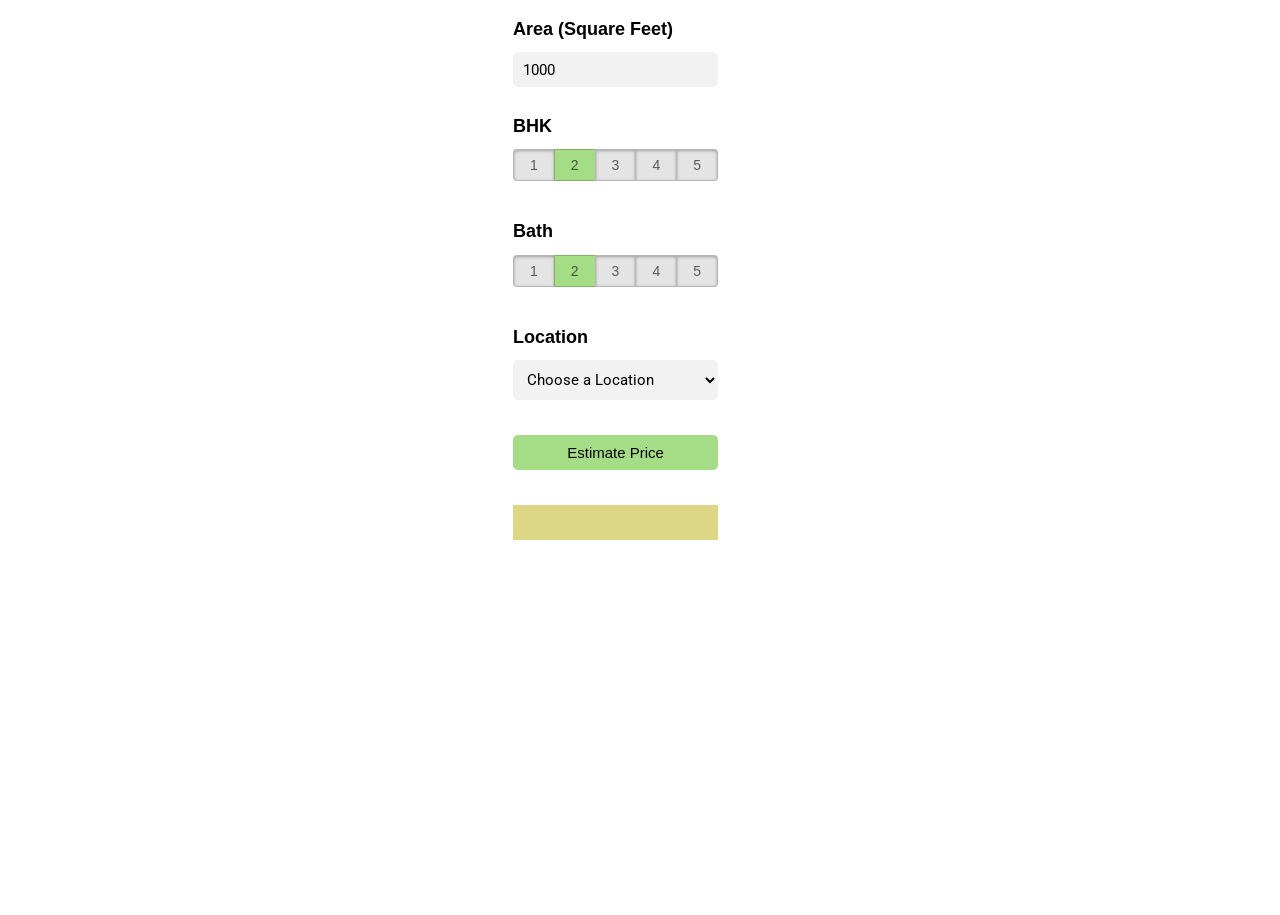
<file: BangloreHomePrices/client/app.html>
<!DOCTYPE html>
<html>
<head>
    <title>Banglore Home Price Prediction</title>
    <script src="https://ajax.googleapis.com/ajax/libs/jquery/3.4.1/jquery.min.js"></script>
    <script src="app.js"></script>
	<link rel="stylesheet" href="app.css">
</head>
<body>
<div class="img"></div>
<form class="form">
	<h2>Area (Square Feet)</h2>
    <input class="area"  type="text" id="uiSqft" class="floatLabel" name="Squareft" value="1000">
	<h2>BHK</h2>
	<div class="switch-field">
		<input type="radio" id="radio-bhk-1" name="uiBHK" value="1"/>
		<label for="radio-bhk-1">1</label>
		<input type="radio" id="radio-bhk-2" name="uiBHK" value="2" checked/>
		<label for="radio-bhk-2">2</label>
		<input type="radio" id="radio-bhk-3" name="uiBHK" value="3"/>
		<label for="radio-bhk-3">3</label>
		<input type="radio" id="radio-bhk-4" name="uiBHK" value="4"/>
		<label for="radio-bhk-4">4</label>
		<input type="radio" id="radio-bhk-5" name="uiBHK" value="5"/>
		<label for="radio-bhk-5">5</label>
	</div>
	</form>
<form class="form">
	<h2>Bath</h2>
	<div class="switch-field">
		<input type="radio" id="radio-bath-1" name="uiBathrooms" value="1"/>
		<label for="radio-bath-1">1</label>
		<input type="radio" id="radio-bath-2" name="uiBathrooms" value="2" checked/>
		<label for="radio-bath-2">2</label>
		<input type="radio" id="radio-bath-3" name="uiBathrooms" value="3"/>
		<label for="radio-bath-3">3</label>
		<input type="radio" id="radio-bath-4" name="uiBathrooms" value="4"/>
		<label for="radio-bath-4">4</label>
		<input type="radio" id="radio-bath-5" name="uiBathrooms" value="5"/>
		<label for="radio-bath-5">5</label>
	</div>
		<h2>Location</h2>
	<div>
  <select class="location" name="" id="uiLocations">
    <option value="" disabled="disabled" selected="selected">Choose a Location</option>
		<option>Electronic City</option>
        <option>Rajaji Nagar</option>
  </select>
</div>
	<button class="submit" onclick="onClickedEstimatePrice()" type="button">Estimate Price</button>
	<div id="uiEstimatedPrice" class="result">	<h2></h2> </div>
</body>
</html>
</file>
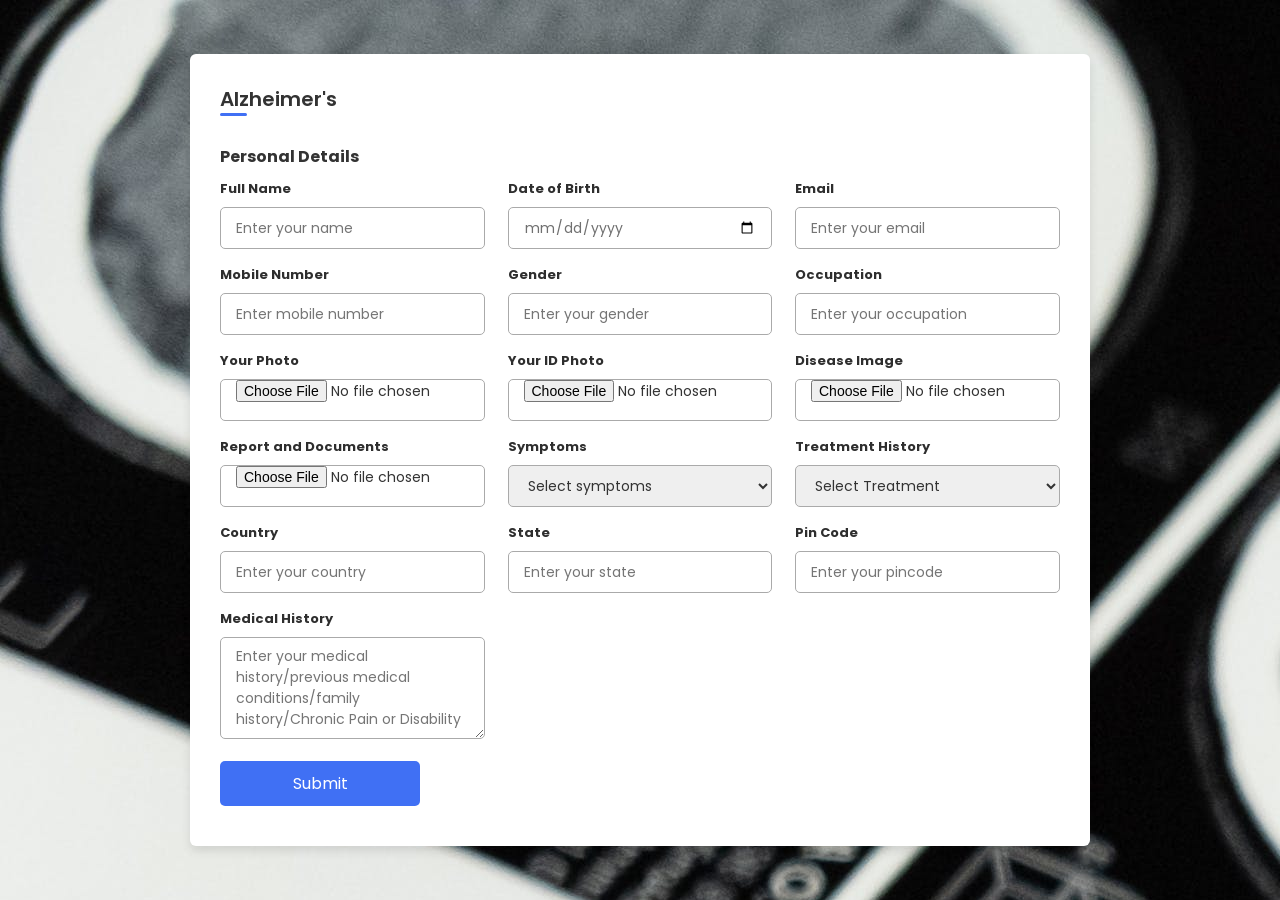
<file: Multiple_Disease_Detection_Using_Deep_Learning/Web Page/Alzheimers Form/alzheimers.html>
<!DOCTYPE html>
<html lang="en">
<head>
    <meta charset="UTF-8">
    <meta name="viewport" content="width=device-width, initial-scale=1.0">

    <link rel="stylesheet" href="style_alzheimers.css">
    <link rel="stylesheet" href="https://unicons.iconscout.com/release/v4.0.0/css/line.css">

    <title>Alzheimer's Form</title>
</head>
<body>
    <div class="container">
        <header>Alzheimer's</header>

        <form action="#">
            <div class="form first">
                <div class="details personsal">
                    <span class="title"><b>Personal Details</b></span>

                    <div class="fields">

                        <div class="input-field">
                            <label><b>Full Name</b></label>
                            <input type="text"  placeholder="Enter your name" required>
                        </div>

                        <div class="input-field">
                            <label><b>Date of Birth</b></label>
                            <input type="date"  placeholder="Enter birth date" required>
                        </div>

                        <div class="input-field">
                            <label><b>Email</b></label>
                            <input type="text"  placeholder="Enter your email" required>
                        </div>

                        <div class="input-field">
                            <label><b>Mobile Number</b></label>
                            <input type="number"  placeholder="Enter mobile number" required>
                        </div>

                        <div class="input-field">
                            <label><b>Gender</b></label>
                            <input type="text"  placeholder="Enter your gender" required>
                        </div>
                        
                        <div class="input-field">
                            <label><b>Occupation</b></label>
                            <input type="text"  placeholder="Enter your occupation" required>
                        </div>

                        <div class="input-field">
                            <label><b>Your Photo</b></label>
                            <input type="file"  placeholder="Upload your photo" required>
                        </div>

                        <div class="input-field">
                            <label><b>Your ID Photo</b></label>
                            <input type="file"  placeholder="Upload your ID photo" required>
                        </div>

                        <div class="input-field">
                            <label><b>Disease Image</b></label>
                            <input type="file"  placeholder="Upload your disease photo" required>
                        </div>

                        <div class="input-field">
                            <label><b>Report and Documents</b></label>
                            <input type="file"  placeholder="Your Checkup report" required>
                        </div>

                        <div class="input-field">
                            <label><b>Symptoms</b></label>
                            <select name="symptoms" required>
                                <option value="" disabled selected>Select symptoms</option>
                                <option value="MemoryLoss">Memory Loss</option>
                                <option value="CognitiveDecline">Cognitive Decline</option>
                                <option value="DifficultyPlanningandOrganizing">Difficulty Planning and Organizing</option>
                                <option value="ConfusionAboutTimeorPlace">Confusion About Time or Place</option>
                                <option value="MisplacingItems">Misplacing Items</option>
                                <option value="MoodandPersonalityChanges">Mood and Personality Changes</option>
                                <option value="DifficultyCommunicating">Difficulty Communicating</option>
                                <option value="TroubleCompletingFamiliarTasks">Trouble Completing Familiar Tasks</option>
                                <option value="PoorJudgment">Poor Judgment</option>
                                <option value="ChangesinVisualPerception">Changes in Visual Perception</option>
                            </select>
                        </div>

                        <div class="input-field">
                            <label><b>Treatment History</b></label>
                            <select name="treatment" required>
                                <option value="" disabled selected>Select Treatment</option>
                                <option value="NoTreatment">No Treatment</option>
                                <option value="Medication">Surgery</option>
                                <option value="CognitiveStimulation">Chemotherapy</option>
                                <option value="BehavioralTherapy">Radiation Therapy</option>
                                <option value="OccupationalTherapy">Immunotherapy</option>
                                <option value="PhysicalExercise">Targeted Therapy</option>
                                <option value="DietandNutrition">Clinical Trial</option>
                                <option value="ClinicalTrials">Other</option>
                                <option value="Other">Other</option>
                            </select>
                        </div>

                        <div class="input-field">
                            <label><b>Country</b></label>
                            <input type="text"  placeholder="Enter your country" required>
                        </div>

                        <div class="input-field">
                            <label><b>State</b></label>
                            <input type="text"  placeholder="Enter your state" required>
                        </div>

                        <div class="input-field">
                            <label><b>Pin Code</b></label>
                            <input type="number"  placeholder="Enter your pincode" required>
                        </div>

                        <div class="input-field">
                            <label><b>Medical History</b></label>
                            <textarea placeholder="Enter your medical history/previous medical conditions/family history/Chronic Pain or Disability" rows="4" required></textarea>
                        </div>

                    </div>
                    
                    <button class="Submit">
                        <span class="btnText">Submit</span>
                    </button>

                </div>
            </div>
        </form>
    </div>
</body>
</html>
</file>
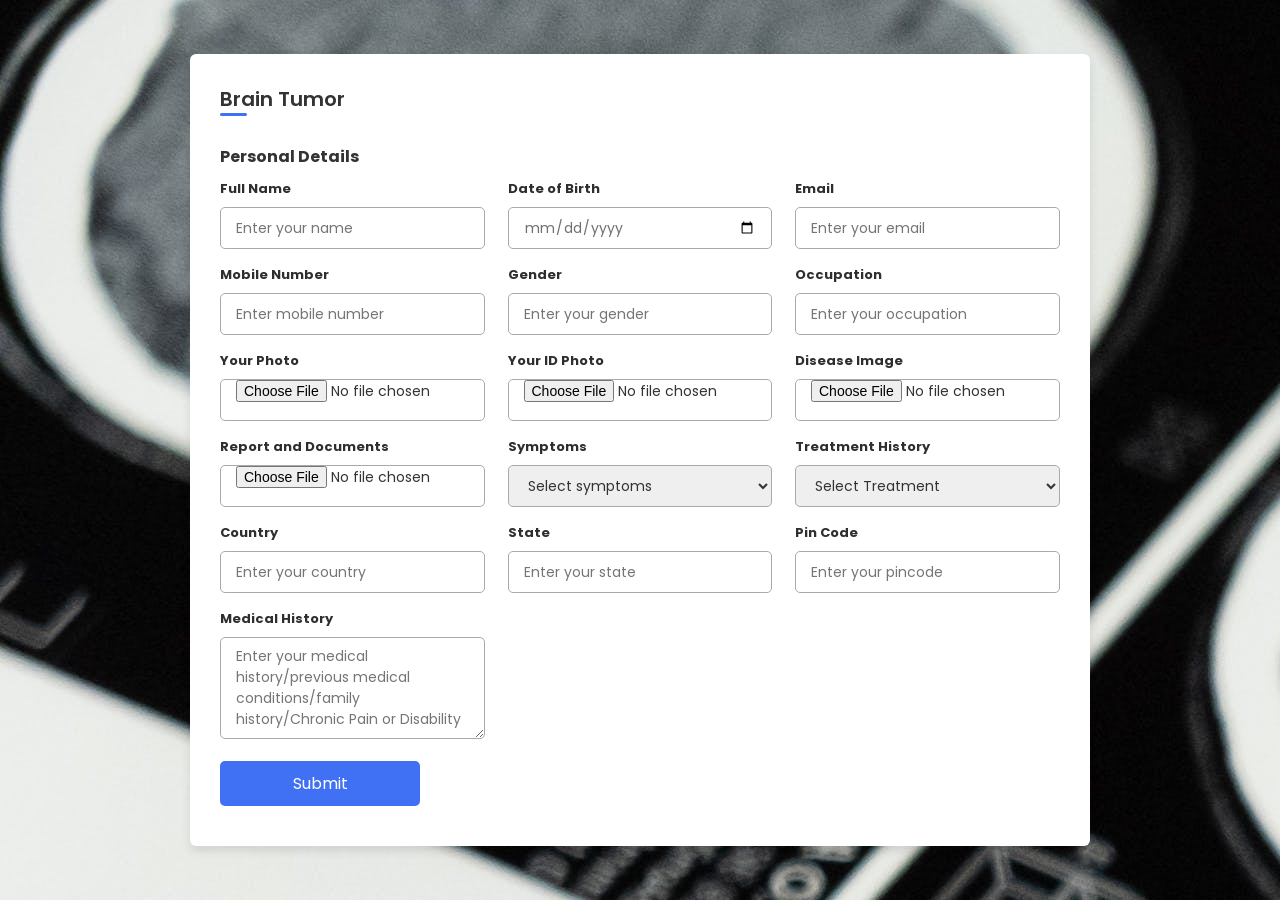
<file: Multiple_Disease_Detection_Using_Deep_Learning/Web Page/Brain Tumor Form/brain_tumor_form.html>
<!DOCTYPE html>
<html lang="en">
<head>
    <meta charset="UTF-8">
    <meta name="viewport" content="width=device-width, initial-scale=1.0">

    <link rel="stylesheet" href="style_braain_form.css">
    <link rel="stylesheet" href="https://unicons.iconscout.com/release/v4.0.0/css/line.css">

    <title>Brain Tumor Form</title>
</head>
<body>
    <div class="container">
        <header>Brain Tumor</header>

        <form action="#">
            <div class="form first">
                <div class="details personsal">
                    <span class="title"><b>Personal Details</b></span>

                    <div class="fields">

                        <div class="input-field">
                            <label><b>Full Name</b></label>
                            <input type="text"  placeholder="Enter your name" required>
                        </div>

                        <div class="input-field">
                            <label><b>Date of Birth</b></label>
                            <input type="date"  placeholder="Enter birth date" required>
                        </div>

                        <div class="input-field">
                            <label><b>Email</b></label>
                            <input type="text"  placeholder="Enter your email" required>
                        </div>

                        <div class="input-field">
                            <label><b>Mobile Number</b></label>
                            <input type="number"  placeholder="Enter mobile number" required>
                        </div>

                        <div class="input-field">
                            <label><b>Gender</b></label>
                            <input type="text"  placeholder="Enter your gender" required>
                        </div>
                        
                        <div class="input-field">
                            <label><b>Occupation</b></label>
                            <input type="text"  placeholder="Enter your occupation" required>
                        </div>

                        <div class="input-field">
                            <label><b>Your Photo</b></label>
                            <input type="file"  placeholder="Upload your photo" required>
                        </div>

                        <div class="input-field">
                            <label><b>Your ID Photo</b></label>
                            <input type="file"  placeholder="Upload your ID photo" required>
                        </div>

                        <div class="input-field">
                            <label><b>Disease Image</b></label>
                            <input type="file"  placeholder="Upload your disease photo" required>
                        </div>

                        <div class="input-field">
                            <label><b>Report and Documents</b></label>
                            <input type="file"  placeholder="Your Checkup report" required>
                        </div>

                        <div class="input-field">
                            <label><b>Symptoms</b></label>
                            <select name="symptoms" required>
                                <option value="" disabled selected>Select symptoms</option>
                                <option value="Headaches">Headaches</option>
                                <option value="Seizures">Seizures</option>
                                <option value="NauseaAndVomiting">Nausea and Vomiting</option>
                                <option value="VisionChanges">Vision Changes</option>
                                <option value="BalanceAndCoordinationProblems">Balance and Coordination Problems</option>
                                <option value="CognitiveChanges">Cognitive Changes</option>
                                <option value="PersonalityOrMoodChanges">Personality or Mood Changes</option>
                                <option value="SpeechOrLanguageDifficulties">Speech or Language Difficulties</option>
                                <option value="WeaknessOrNumbness">Weakness or Numbness</option>
                                <option value="Fatigue">Fatigue</option>
                            </select>
                        </div>

                        <div class="input-field">
                            <label><b>Treatment History</b></label>
                            <select name="treatment" required>
                                <option value="" disabled selected>Select Treatment</option>
                                <option value="NoTreatment">No Treatment</option>
                                <option value="Surgery">Surgery</option>
                                <option value="Chemotherapy">Chemotherapy</option>
                                <option value="RadiationTherapy">Radiation Therapy</option>
                                <option value="Immunotherapy">Immunotherapy</option>
                                <option value="TargetedTherapy">Targeted Therapy</option>
                                <option value="ClinicalTrial">Clinical Trial</option>
                                <option value="Other">Other</option>
                            </select>
                        </div>

                        <div class="input-field">
                            <label><b>Country</b></label>
                            <input type="text"  placeholder="Enter your country" required>
                        </div>

                        <div class="input-field">
                            <label><b>State</b></label>
                            <input type="text"  placeholder="Enter your state" required>
                        </div>

                        <div class="input-field">
                            <label><b>Pin Code</b></label>
                            <input type="number"  placeholder="Enter your pincode" required>
                        </div>

                        <div class="input-field">
                            <label><b>Medical History</b></label>
                            <textarea placeholder="Enter your medical history/previous medical conditions/family history/Chronic Pain or Disability" rows="4" required></textarea>
                        </div>

                    </div>
                    
                    <button class="Submit">
                        <span class="btnText">Submit</span>
                    </button>

                </div>
            </div>
        </form>
    </div>
</body>
</html>
</file>
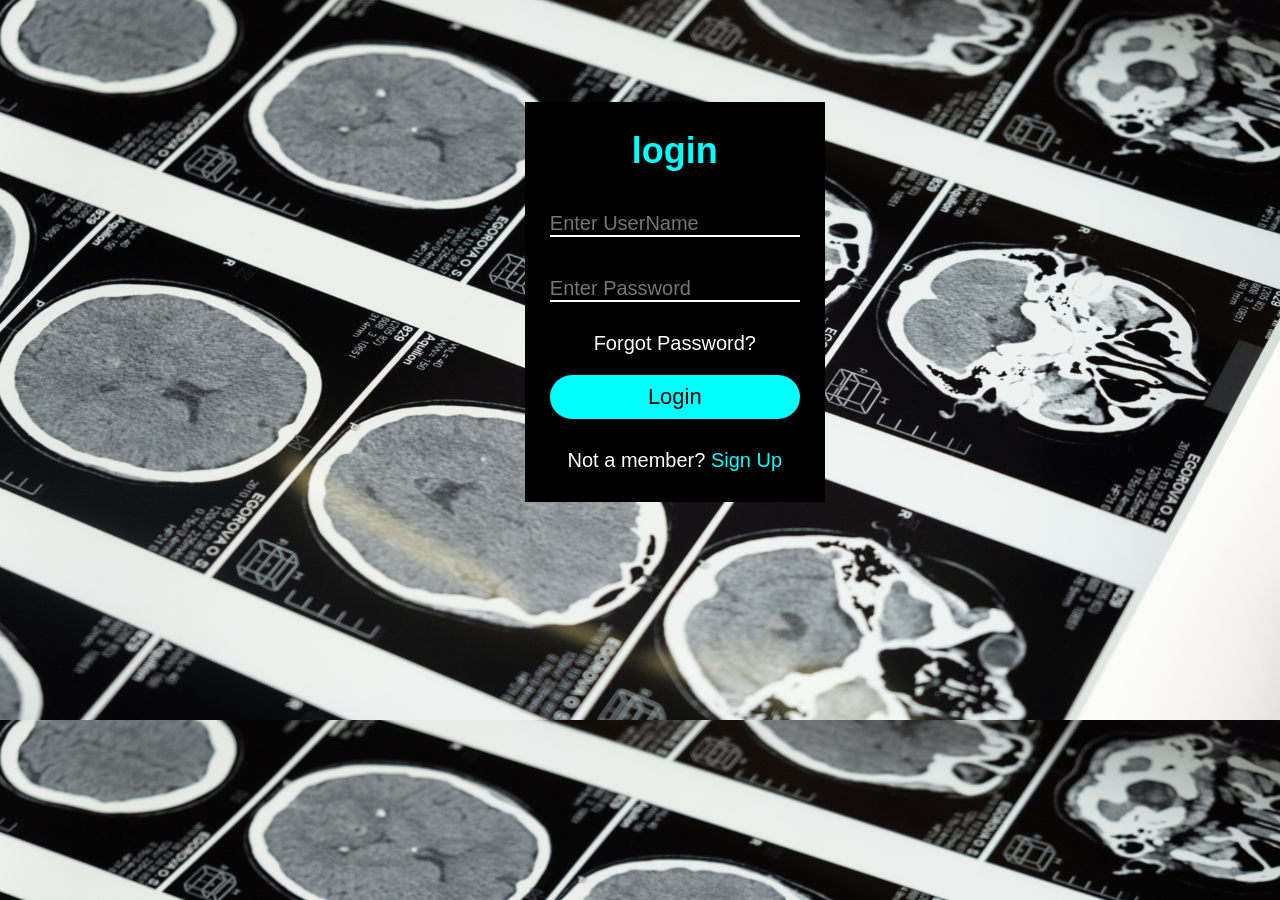
<file: Multiple_Disease_Detection_Using_Deep_Learning/Web Page/Login Page/login.html>
<!DOCTYPE html>
<html lang="en">
<head>
    <meta charset="UTF-8">
    <meta name="viewport" content="width=device-width, initial-scale=1.0">
    <title>Admin Login</title>
    <link rel="stylesheet" href="login.css">
</head>
<body>
    <div class="contain">
        <div class="text">
            <h1>login</h1>
            <input class="inp1" type="text" placeholder="Enter UserName">
            <input class="inp2" type="password" placeholder="Enter Password">
            <p>Forgot Password?</p>
            <button>Login</button>
            <p>Not a member? <span>Sign Up</span></p>
        </div>
    </div>
</body>
</html>
</file>
<file: BangloreHomePrices/client/app.css>
@import url(https://fonts.googleapis.com/css?family=Roboto:300);

.switch-field {
	display: flex;
	margin-bottom: 36px;
	overflow: hidden;
}

.switch-field input {
	position: absolute !important;
	clip: rect(0, 0, 0, 0);
	height: 1px;
	width: 1px;
	border: 0;
	overflow: hidden;
}

.switch-field label {
	background-color: #e4e4e4;
	color: rgba(0, 0, 0, 0.6);
	font-size: 14px;
	line-height: 1;
	text-align: center;
	padding: 8px 16px;
	margin-right: -1px;
	border: 1px solid rgba(0, 0, 0, 0.2);
	box-shadow: inset 0 1px 3px rgba(0, 0, 0, 0.3), 0 1px rgba(255, 255, 255, 0.1);
	transition: all 0.1s ease-in-out;
}

.switch-field label:hover {
	cursor: pointer;
}

.switch-field input:checked + label {
	background-color: #a5dc86;
	box-shadow: none;
}

.switch-field label:first-of-type {
	border-radius: 4px 0 0 4px;
}

.switch-field label:last-of-type {
	border-radius: 0 4px 4px 0;
}

.form {
	max-width: 270px;
	font-family: "Lucida Grande", Tahoma, Verdana, sans-serif;
	font-weight: normal;
	line-height: 1.625;
	margin: 8px auto;
	padding-left: 16px;
	z-index: 2;
}

h2 {
	font-size: 18px;
	margin-bottom: 8px;
}
.area{
  font-family: "Roboto", sans-serif;
  outline: 0;
  background: #f2f2f2;
  width: 76%;
  border: 0;
  margin: 0 0 10px;
  padding: 10px;
  box-sizing: border-box;
  font-size: 15px;
  height: 35px;
  border-radius: 5px;
}

.location{
  font-family: "Roboto", sans-serif;
  outline: 0;
  background: #f2f2f2;
  width: 76%;
  border: 0;
  margin: 0 0 10px;
  padding: 10px;
  box-sizing: border-box;
  font-size: 15px;
  height: 40px;
  border-radius: 5px;
}

.submit{
  background: #a5dc86;
  width: 76%;
  border: 0;
  margin: 25px 0 10px;
  box-sizing: border-box;
  font-size: 15px;
	height: 35px;
	text-align: center;
	border-radius: 5px;
}

.result{
		background: #dcd686;
		width: 76%;
		border: 0;
		margin: 25px 0 10px;
		box-sizing: border-box;
		font-size: 15px;
		height: 35px;
		text-align: center;
}

.img {
  background: url('https://images.unsplash.com/photo-1564013799919-ab600027ffc6?ixlib=rb-1.2.1&auto=format&fit=crop&w=1350&q=80');
	background-repeat: no-repeat;
  background-size: auto;
  background-size:100% 100%;
  -webkit-filter: blur(5px);
  -moz-filter: blur(5px);
  -o-filter: blur(5px);
  -ms-filter: blur(5px);
  filter: blur(15px);
  position: fixed;
  width: 100%;
  height: 100%;
  top: 0;
  left: 0;
  z-index: -1;
}

body, html {
  height: 100%;
}
</file>
<file: Multiple_Disease_Detection_Using_Deep_Learning/Web Page/Alzheimers Form/style_alzheimers.css>
@import url('https://fonts.googleapis.com/css2?family=Poppins:wght@200; 300; 400; 500; 600&display=swap');
*{
    margin: 0;
    padding: 0;
    box-sizing: border-box;
    font-family: 'poppins', sans-serif;
}

body{
    min-height: 100vh;
    display: flex;
    align-items: center;
    justify-content: center;
    background: url("brain_image3.jpg");
}

.container{
    position: relative;
    max-width: 900px;
    width: 100%;
    border-radius: 6px;
    padding: 30px;
    margin: 0 15px;
    background-color: #fff;
    box-shadow: 0 5px 10px rgba(0, 0, 0, 0.1);
}

.container header{
    position: relative;
    font-size: 20px;
    font-weight: 600;
    color: #333;
}

.container header::before{
    content: "";
    position: absolute;
    left: 0;
    bottom: -2px;
    height: 3px;
    width: 27px;
    border-radius: 8px;
    background-color: #4070f4;
}

.container form{
    position: relative;
    margin-top: 16px;
    min-height: 490px;
    background-color: #fff;
}

.container form .details{
    margin-top: 30px;
}

.container form .title{
    display: block;
    margin-bottom: 8px;
    font-size: 16px;
    font-weight: 500;
    margin: 6px 0;
    color: #333;
}

.container form .fields{
    display: flex;
    align-items: center;
    justify-content: space-between;
    flex-wrap: wrap;
}

form .fields .input-field{
    display: flex;
    width: calc(100% / 3 - 15px);
    flex-direction: column;
    margin: 4px 0;
}

.input-field label{
    font-size: 13px;
    font-weight: 500;
    color: #2e2e2e;
}
.input-field input{
    outline: none;
    font-size: 14px;
    font-weight: 400;
    color: #333;
    border-radius: 5px;
    border: 1px solid #aaa;
    padding: 0 15px;
    height: 42px;
    margin: 8px 0;
}

.input-field input:is(:focus, :valid){
    box-shadow: 0 3px 6px rgba(0, 0, 0, 0.13);
}
.input-field input[type="date"]{
    color: #707070;
}
.input-field input[type="date"]:valid{
    color: #333;
}


.input-field select {
    outline: none;
    font-size: 14px;
    font-weight: 400;
    color: #333;
    border-radius: 5px;
    border: 1px solid #aaa;
    padding: 0 15px;
    height: 42px;
    margin: 8px 0;
}

.input-field select:is(:focus, :valid) {
    box-shadow: 0 3px 6px rgba(0, 0, 0, 0.13);
}


.input-field textarea {
    outline: none;
    font-size: 14px;
    font-weight: 400;
    color: #333;
    border-radius: 5px;
    border: 1px solid #aaa;
    padding: 8px 15px;
    margin: 8px 0;
    resize:horizontal; /* Allow vertical resizing of the textarea */
}

.input-field textarea:is(:focus, :valid) {
    box-shadow: 0 3px 6px rgba(0, 0, 0, 0.13);
}



.container form button{
    display: flex;
    align-items: center;
    justify-content: center;
    height: 45px;
    max-width: 200px;
    width: 100%;
    border: none;
    outline: none;
    color: #fff;
    border-radius: 5px;
    margin: 10px 0;
    background-color: #4070f4;
    transition: all 0.3s linear;
    cursor: pointer;
    font-size: 16px;
}

form button:hover{
    background-color: #265df2;
}

form button i{
    margin: 0 10px;
}
</file>
<file: Multiple_Disease_Detection_Using_Deep_Learning/Web Page/Brain Tumor Form/style_braain_form.css>
@import url('https://fonts.googleapis.com/css2?family=Poppins:wght@200; 300; 400; 500; 600&display=swap');
*{
    margin: 0;
    padding: 0;
    box-sizing: border-box;
    font-family: 'poppins', sans-serif;
}

body{
    min-height: 100vh;
    display: flex;
    align-items: center;
    justify-content: center;
    background: url("brain_image.jpg");
}

.container{
    position: relative;
    max-width: 900px;
    width: 100%;
    border-radius: 6px;
    padding: 30px;
    margin: 0 15px;
    background-color: #fff;
    box-shadow: 0 5px 10px rgba(0, 0, 0, 0.1);
}

.container header{
    position: relative;
    font-size: 20px;
    font-weight: 600;
    color: #333;
}

.container header::before{
    content: "";
    position: absolute;
    left: 0;
    bottom: -2px;
    height: 3px;
    width: 27px;
    border-radius: 8px;
    background-color: #4070f4;
}

.container form{
    position: relative;
    margin-top: 16px;
    min-height: 490px;
    background-color: #fff;
}

.container form .details{
    margin-top: 30px;
}

.container form .title{
    display: block;
    margin-bottom: 8px;
    font-size: 16px;
    font-weight: 500;
    margin: 6px 0;
    color: #333;
}

.container form .fields{
    display: flex;
    align-items: center;
    justify-content: space-between;
    flex-wrap: wrap;
}

form .fields .input-field{
    display: flex;
    width: calc(100% / 3 - 15px);
    flex-direction: column;
    margin: 4px 0;
}

.input-field label{
    font-size: 13px;
    font-weight: 500;
    color: #2e2e2e;
}
.input-field input{
    outline: none;
    font-size: 14px;
    font-weight: 400;
    color: #333;
    border-radius: 5px;
    border: 1px solid #aaa;
    padding: 0 15px;
    height: 42px;
    margin: 8px 0;
}

.input-field input:is(:focus, :valid){
    box-shadow: 0 3px 6px rgba(0, 0, 0, 0.13);
}
.input-field input[type="date"]{
    color: #707070;
}
.input-field input[type="date"]:valid{
    color: #333;
}

.input-field select {
    outline: none;
    font-size: 14px;
    font-weight: 400;
    color: #333;
    border-radius: 5px;
    border: 1px solid #aaa;
    padding: 0 15px;
    height: 42px;
    margin: 8px 0;
}

.input-field select:is(:focus, :valid) {
    box-shadow: 0 3px 6px rgba(0, 0, 0, 0.13);
}


.input-field textarea {
    outline: none;
    font-size: 14px;
    font-weight: 400;
    color: #333;
    border-radius: 5px;
    border: 1px solid #aaa;
    padding: 8px 15px;
    margin: 8px 0;
    resize:horizontal; /* Allow vertical resizing of the textarea */
}

.input-field textarea:is(:focus, :valid) {
    box-shadow: 0 3px 6px rgba(0, 0, 0, 0.13);
}

.container form button{
    display: flex;
    align-items: center;
    justify-content: center;
    height: 45px;
    max-width: 200px;
    width: 100%;
    border: none;
    outline: none;
    color: #fff;
    border-radius: 5px;
    margin: 10px 0;
    background-color: #4070f4;
    transition: all 0.3s linear;
    cursor: pointer;
    font-size: 16px;
}

form button:hover{
    background-color: #265df2;
}

form button i{
    margin: 0 6px;
}
</file>
<file: Multiple_Disease_Detection_Using_Deep_Learning/Web Page/Login Page/login.css>
*{
    margin: 0%;
    padding: 0%;
}
body{
    background-image: url('brain_im_login.jpg');
    background-size: 100% 720px;
    font-family: 'Mulish', sans-serif;
}
.contain{
    width: 300px;
    height: 400px;
    background-color: black;
    margin-left: 41%;
    margin-top: 8%;
    text-align: center;
    color: white;
}
.contain h1{
    font-size: 36px;
    color: aqua;
}
.contain .text{
    position: relative;
    top: 7%;
}

.inp1{
    border: none;
    background-color: black;
    border-bottom: 2px solid white;
    width: 250px;
    font-size: 20px;
    margin-top: 40px;
    outline: none;
    color: white;
}

.inp2{
    border: none;
    background-color: black;
    border-bottom: 2px solid white;
    width: 250px;
    font-size: 20px;
    margin-top: 40px;
    outline: none;
    color: white;
}
.text button{
    width:  250px;
    height: 44px;
    background-color: aqua;
    color: black;
    border: none;
    font-size: 22px;
    border-radius: 25px;
    margin-top: 20px;
}
button:hover{
    border: 3px solid aqua;
    color: white;
    font-size: 20px;
    background-color: black;
}
p{
    margin-top: 30px;
    font-size: 20px;
}

p span{
    color: aqua;
    cursor: pointer;
}
</file>
